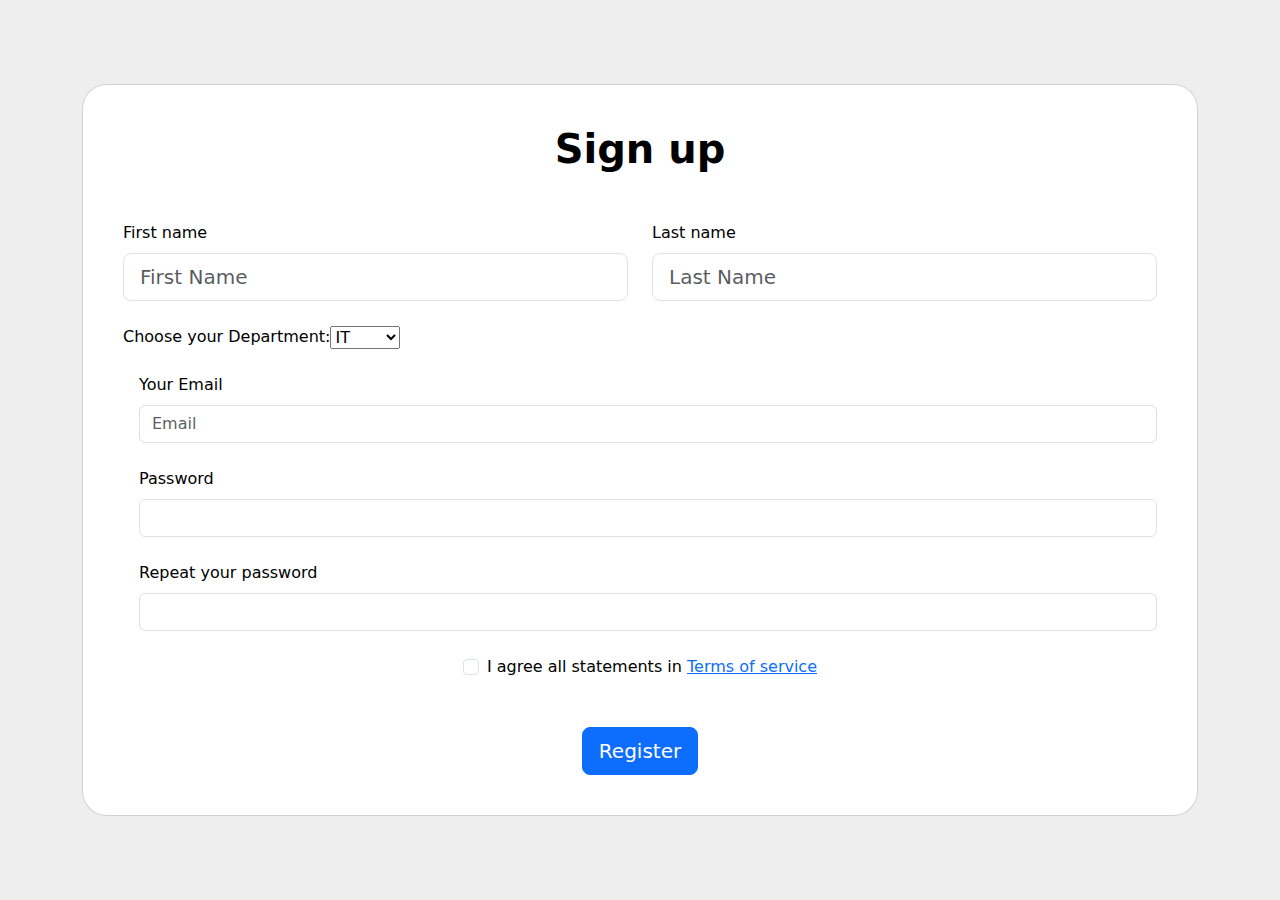
<file: Assignment-2a/index.html>
<!DOCTYPE html>
<html lang="en">
<head>
    <meta charset="UTF-8">
    <meta name="viewport" content="width=device-width, initial-scale=1.0">
    <title>Registration_page</title>
    <link href="https://cdn.jsdelivr.net/npm/bootstrap@5.3.3/dist/css/bootstrap.min.css" rel="stylesheet" integrity="sha384-QWTKZyjpPEjISv5WaRU9OFeRpok6YctnYmDr5pNlyT2bRjXh0JMhjY6hW+ALEwIH" crossorigin="anonymous">
</head>
<body>
    <section class="vh-100" style="background-color: #eee;">
        <div class="container h-100">
          <div class="row d-flex justify-content-center align-items-center h-100">
            <div class="col-lg-12 col-xl-12">
              <div class="card text-black" style="border-radius: 25px;">
                <div class="card-body p-md-12">
                  <div class="row justify-content-center">
                    <div class="col-md-10 col-lg-6 col-xl-12 order-2 order-lg-1">
      
                      <p class="text-center h1 fw-bold mb-5 mx-1 mx-md-4 mt-4">Sign up</p>
      
                      <form class="mx-1 mx-md-4">

                        <div class="row">
                            <div class="col-md-6 mb-4">
                              <div data-mdb-input-init class="form-outline">
                                <label class="form-label" for="form3Example1m">First name</label>
                                <input type="text" id="form3Example1m" class="form-control form-control-lg"
                                placeholder="First Name" />
                              </div>
                            </div>
                            <div class="col-md-6 mb-4">
                              <div data-mdb-input-init class="form-outline">
                                <label class="form-label" for="form3Example1n">Last name</label>
                                <input type="text" id="form3Example1n" class="form-control form-control-lg" placeholder="Last Name" />
                              </div>
                            </div>
                          </div>


      
                        

                          <div class="d-flex flex-row align-items-center mb-4">
                          <label for="Department">Choose your Department:</label>

                          <select id="Department">
                            <option value="IT">IT</option>
                            <option value="Comp">COMP</option>
                            <option value="ENTC">ENTC</option>
                            
                          </select>
                          </div>  
      
                        <div class="d-flex flex-row align-items-center mb-4">
                          <i class="fas fa-envelope fa-lg me-3 fa-fw"></i>
                          <div data-mdb-input-init class="form-outline flex-fill mb-0">
                            <label class="form-label" for="form3Example3c">Your Email</label>
                            <input type="email" id="form3Example3c" class="form-control" placeholder="Email" />
                          </div>
                        </div>
      
                        <div class="d-flex flex-row align-items-center mb-4">
                          <i class="fas fa-lock fa-lg me-3 fa-fw"></i>
                          <div data-mdb-input-init class="form-outline flex-fill mb-0">
                            <label class="form-label" for="form3Example4c">Password</label>
                            <input type="password" id="form3Example4c" class="form-control" />
                          </div>
                        </div>
      
                        <div class="d-flex flex-row align-items-center mb-4">
                          <i class="fas fa-key fa-lg me-3 fa-fw"></i>
                          <div data-mdb-input-init class="form-outline flex-fill mb-0">
                            <label class="form-label" for="form3Example4cd">Repeat your password</label>
                            <input type="password" id="form3Example4cd" class="form-control" />
                          </div>
                        </div>
      
                        <div class="form-check d-flex justify-content-center mb-5">
                          <input class="form-check-input me-2" type="checkbox" value="" id="form2Example3c" />
                          <label class="form-check-label" for="form2Example3">
                            I agree all statements in <a href="#!">Terms of service</a>
                          </label>
                        </div>
      
                        <div class="d-flex justify-content-center mx-7 mb-3 mb-lg-4">
                          <button type="button" data-mdb-button-init data-mdb-ripple-init class="btn btn-primary btn-lg">Register</button>
                        </div>

                  </div>
                </div>
              </div>
            </div>
          </div>
        </div>
      </section>
</body>
</html>
</file>
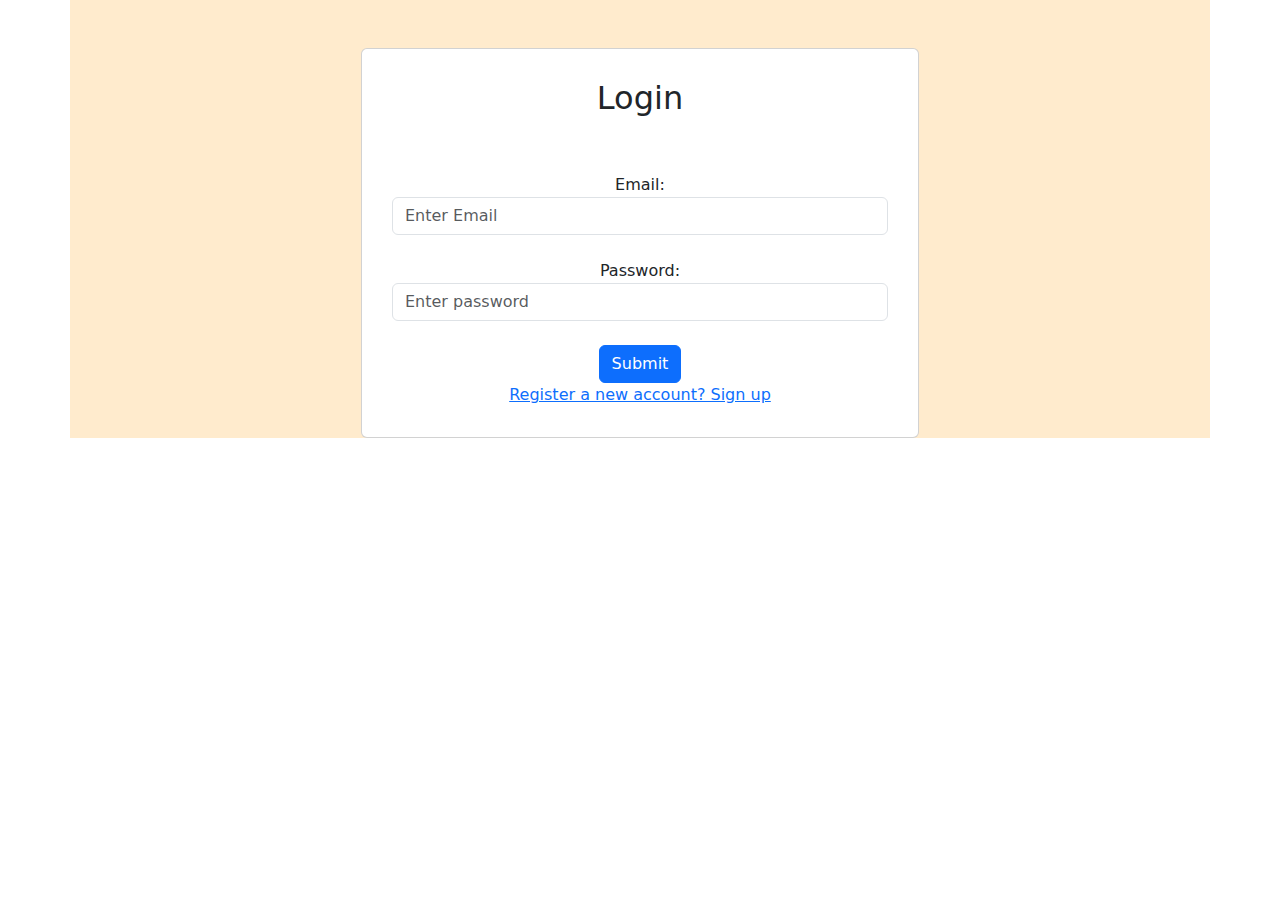
<file: Assignment-1b/login.html>
<!DOCTYPE html>
<html lang="en">
<head>
    <meta charset="UTF-8">
    <meta name="viewport" content="width=device-width, initial-scale=1.0">
    <title>Login</title>
    <link rel="stylesheet" href="style.css">
    <link href="https://cdn.jsdelivr.net/npm/bootstrap@5.3.3/dist/css/bootstrap.min.css" rel="stylesheet" integrity="sha384-QWTKZyjpPEjISv5WaRU9OFeRpok6YctnYmDr5pNlyT2bRjXh0JMhjY6hW+ALEwIH" crossorigin="anonymous">
</head>
<body>
    
    <div class="container">
        <br><br>
        <div class="card">
            
            <h2 style="text-align: center;">Login</h2>
            <br>
            <form action="#">

                <br>

                <div class="form-group">
                    <label for="email">Email:</label>
                    <input type="email" class="form-control" id="email" name="email" placeholder="Enter Email">
                </div>
                
                <br>

                <div class="form-group">
                    <label for="password">Password:</label>
                    <input type="password" class="form-control" id="password" name="password" placeholder="Enter password"><br>
                </div>

                <div class="text-center">
                    <button type="button" onclick="saveData()" class="btn btn-primary" id="save_button">Submit</button>
                </div>

                <a href="registration.html">Register a new account? Sign up</a>

            </form>
        </div>
    </div>
</body>

<script>
    function saveData(){
        let  email, password;
       // name = document.getElementById("name").value;
        email = document.getElementById("email").value;
        password = document.getElementById("password").value;

        
        // localStorage.setItem("name", name);
        // localStorage.setItem("email", email);
        // localStorage.setItem("password", password);

        let user_record = new Array();
        user_record = JSON.parse(localStorage.getItem("users"))?JSON.parse(localStorage.getItem("users")):[]

        if(user_record.some((v)=>{
            return v.email == email && v.password == password
        })){
            alert("Login Success");

        }
        else{
            alert("login failed! Sing-up for a new account?")
        }
    }
</script>

</html>
</file>
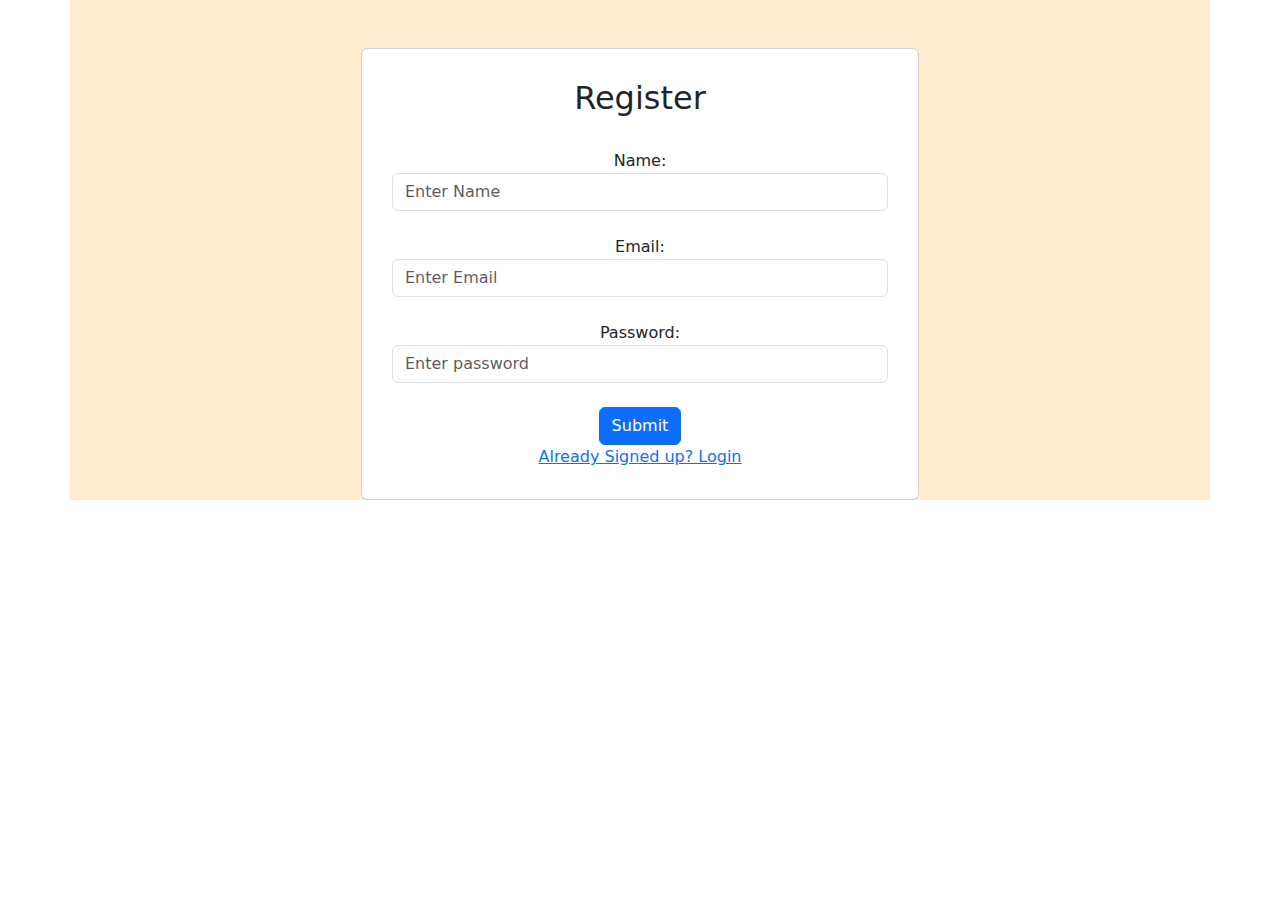
<file: Assignment-1b/registration.html>
<!DOCTYPE html>
<html lang="en">
<head>
    <meta charset="UTF-8">
    <meta name="viewport" content="width=device-width, initial-scale=1.0">
    <title>Registration</title>
    <link rel="stylesheet" href="style.css">
    <link href="https://cdn.jsdelivr.net/npm/bootstrap@5.3.3/dist/css/bootstrap.min.css" rel="stylesheet" integrity="sha384-QWTKZyjpPEjISv5WaRU9OFeRpok6YctnYmDr5pNlyT2bRjXh0JMhjY6hW+ALEwIH" crossorigin="anonymous">
</head>
<body>
    
    <div class="container">
        <br><br>
        <div class="card">
            
            <h2 style="text-align: center;">Register</h2>
            <br>
            <form action="#">

                <div class="form-group">
                    <label for="name">Name:</label>
                    <input type="text" class="form-control" id="name" name="name" placeholder="Enter Name">
                </div>

                <br>

                <div class="form-group">
                    <label for="email">Email:</label>
                    <input type="email" class="form-control" id="email" name="email" placeholder="Enter Email">
                </div>
                
                <br>

                <div class="form-group">
                    <label for="password">Password:</label>
                    <input type="password" class="form-control" id="password" name="password" placeholder="Enter password"><br>
                </div>

                <div class="text-center">
                    <button type="button" onclick="saveData()" class="btn btn-primary" id="save_button">Submit</button>
                </div>

                <a href="login.html">Already Signed up? Login</a>
            </form>
        </div>
    </div>
</body>

<script>
    function saveData(){
        let name, email, password;
        name = document.getElementById("name").value;
        email = document.getElementById("email").value;
        password = document.getElementById("password").value;

        
        // localStorage.setItem("name", name);
        // localStorage.setItem("email", email);
        // localStorage.setItem("password", password);

        let user_record = new Array();
        user_record = JSON.parse(localStorage.getItem("users"))?JSON.parse(localStorage.getItem("users")):[]

        if(user_record.some((v)=>{
            return v.email == email
        })){
            alert("Email already exists!");
        }
        else{
            user_record.push({
                "name":name,
                "email":email,
                "password":password
            })
            localStorage.setItem("users", JSON.stringify(user_record));
        }
    }
</script>

</html>
</file>
<file: Assignment-1b/style.css>
.container{
    width: 100%;
    height: 100%;
    background-color: blanchedalmond;
    
}

.container .card{
    width: 50%;
    height: 50%;
    text-align: center;
    margin: auto;
    padding: 30px;
    margin-bottom: 30px;
    
}
</file>
